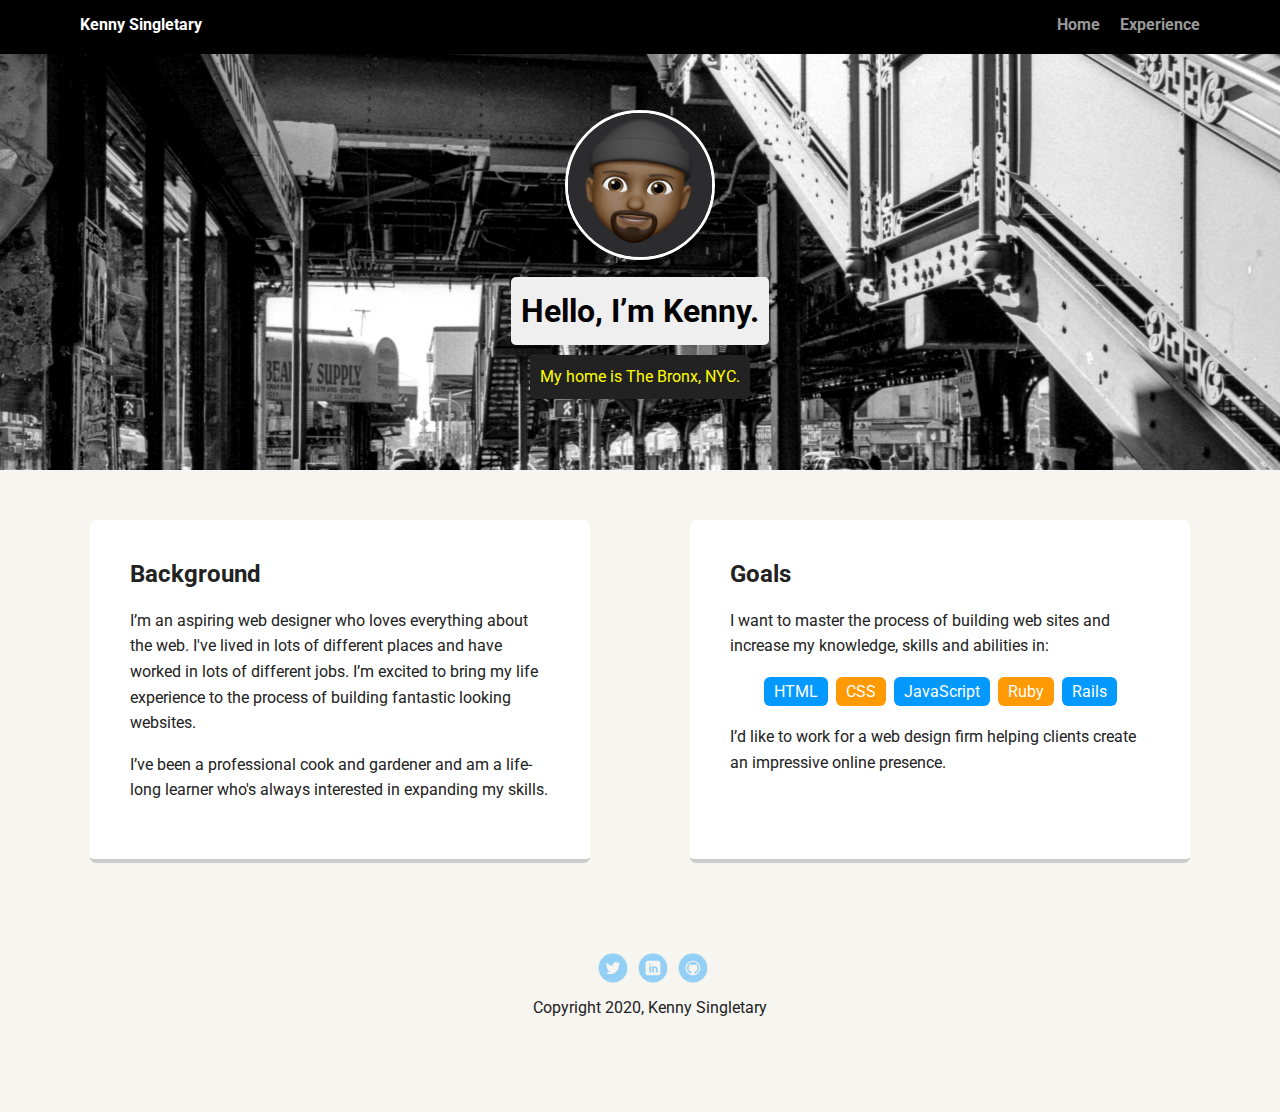
<file: index.html>
<!doctype html>
<html lang="en">
<head>
  <meta charset="utf-8">
  <title>Kenny Singletary's Profile</title>
  <meta name="viewport" content="width=device-width, initial-scale=1.0">
  <link rel="stylesheet" href="styles.css">
  <link href="https://fonts.googleapis.com/css?family=Muli%7CRoboto:400,300,500,700,900" rel="stylesheet"></head>
  <body>

    <div class="main-nav">
        <ul class="nav">
          <li class="name">Kenny Singletary</li>
          <li><a href="index.html">Home</a></li>
          <li><a href="Resume.html">Experience</a></li>
        </ul>
    </div>

    <header>
      <img src="amoji1.png" alt="Drawing of Kenny" class="profile-image">
      <h1 class="tag name">Hello, I’m Kenny.</h1>
      <p class="tag location">My home is The Bronx, NYC.</p>
    </header>

    <main class="flex">
      <div class="card">
        <h2>Background</h2>
        <p>I’m an aspiring web designer who loves everything about the web. I've lived in lots of different places and have worked in lots of different jobs. I’m excited to bring my life experience to the process of building fantastic looking websites.</p>
        <p>I’ve been a professional cook and gardener and am a life-long learner who's always interested in expanding my skills.</p>
      </div>

      <div class="card">
        <h2>Goals</h2>
        <p>I want to master the process of building web sites and increase my knowledge, skills and abilities in:</p>
        <ul class="skills">
          <li>HTML</li>
          <li>CSS</li>
          <li>JavaScript</li>
          <li>Ruby</li>
          <li>Rails</li>
        </ul>
        <p>I’d like to work for a web design firm helping clients create an impressive online presence.</p>
      </div>

    </main>
    <footer>
      <ul>
        <li><a href="https://twitter.com/FliiGuyKash" class="social twitter">Twitter</a></li>
        <li><a href="https://www.linkedin.com/in/kenny-singletary-125796201/" class="social linkedin">LinkedIn</a></li>
        <li><a href="https://github.com/KennySingletary" class="social github">Github</a></li>
      </ul>
      <p class="copyright">Copyright 2020, Kenny Singletary</p>
    </footer>
  </body>
  </html>
</file>
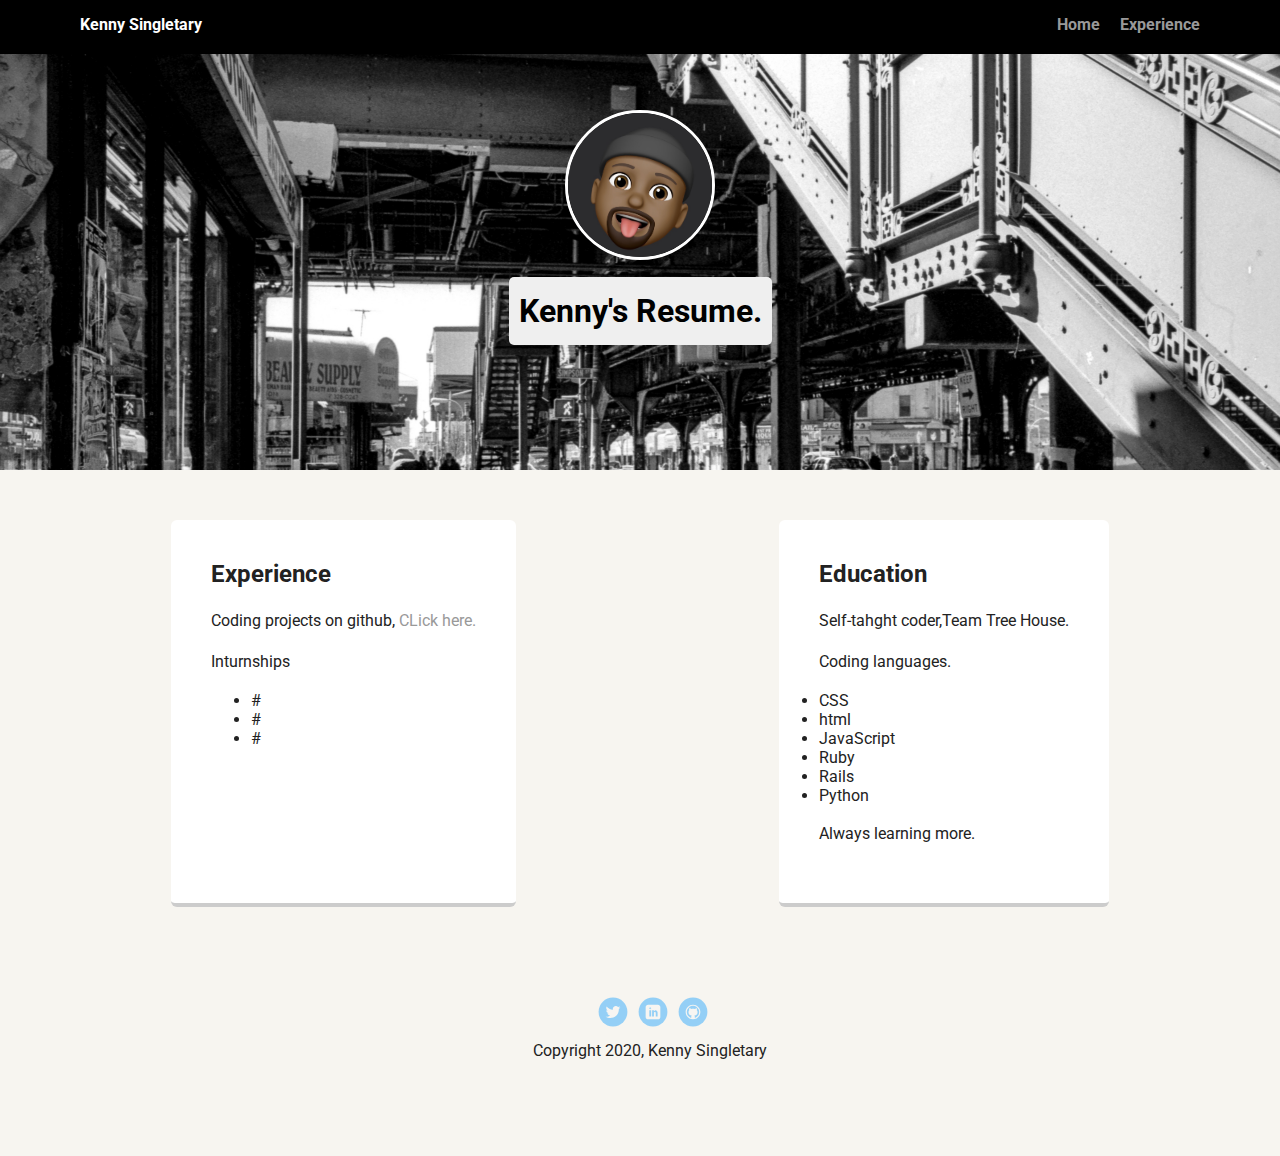
<file: Resume.html>
<!doctype html>
<html lang="en">
<head>
  <meta charset="utf-8">
  <title>Kenny Singletary's Profile</title>
  <meta name="viewport" content="width=device-width, initial-scale=1.0">
  <link rel="stylesheet" href="styles.css">
  <link href="https://fonts.googleapis.com/css?family=Muli%7CRoboto:400,300,500,700,900" rel="stylesheet"></head>
  <body>

    <div class="main-nav">
        <ul class="nav">
          <li class="name">Kenny Singletary</li>
          <li><a href="index.html">Home</a></li>
          <li><a href="Resume.html">Experience</a></li>
        </ul>
    </div>

    <header>
      <img src="amoji2.png" alt="Drawing of Kenny" class="profile-image">
      <h1 class="tag name">Kenny's Resume.</h1>
    </header>

    <main class="flex">
      <div class="card">
        <h2>Experience</h2>
        <p>Coding projects on github, <a href='https://github.com/KennySingletary'>CLick here.</a></p>
        <p>Inturnships</p>
        <ul>
          <li>#</li>
          <li>#</li>
          <li>#</li>
        </ul>

      </div>

      <div class="card">
        <h2>Education</h2>
        <p>Self-tahght coder,Team Tree House.</p>
        <p>Coding languages.</p>
        <li>CSS</li>
        <li>html</li>
        <li>JavaScript</li>
        <li>Ruby</li>
        <li>Rails</li>
        <li>Python</li>
        <p>Always learning more.</p>
      </div>

    </main>
    <footer>
      <ul>
        <li><a href="https://twitter.com/FliiGuyKash" class="social twitter">Twitter</a></li>
        <li><a href="https://www.linkedin.com/in/kenny-singletary-125796201/" class="social linkedin">LinkedIn</a></li>
        <li><a href="https://github.com/KennySingletary" class="social github">Github</a></li>
      </ul>
      <p class="copyright">Copyright 2020, Kenny Singletary</p>
    </footer>
  </body>
  </html>
</file>
<file: styles.css>
/* Global Layout Set-up */
* {
  box-sizing: border-box;
}

body {
  margin: 0;
  padding: 0;
  text-align: center;
  font-family: 'Roboto', sans-serif;
  color: #222;
  background: #f7f5f0;
}
/* Link Styles */

a {
  text-decoration: none;
  color: #999;
}
a:hover {
  color: #6633ff;
}

/* Section Styles */

.main-nav {
  width: 100%;
  background: black;
  min-height: 30px;
  padding: 10px;
  position: fixed;
  text-align: center;
}
.nav {
  display: flex;
  justify-content: space-around;
  font-weight: 700;
  list-style-type: none;
  margin: 0 auto;
  padding: 0;
}

.nav .name {
    display: block;
    margin-right: auto;
    color: white;
}
.nav li {
  padding: 5px 10px 10px 10px;
}
.nav a {
  transition: all .5s;
}
.nav a:hover {
  color: white
}

header {
  text-align: center;
  background: url('bronx.png') no-repeat top center ;
  background-size: cover;
  overflow: hidden;
  padding-top: 60px;
}
header {
  line-height: 1.5;
}
header .profile-image {
  margin-top: 50px;
  width: 150px;
  height: 150px;
  border-radius: 50%;
  border: 3px solid white;
  transition: all .5s;
}
header .profile-image:hover {
  transform: scale(1.2) rotate(360deg);
}
.tag {
  background-color: #efefef;
  color: black;
  padding: 10px;
  border-radius: 5px;
  display: table;
  margin: 10px auto;
}
.location {
  background-color: #222;
  color: yellow;
}
.card {
  margin: 30px;
  padding: 20px 40px 40px;
  max-width: 500px;
  text-align: left;
  background: #fff;
  border-bottom: 4px solid #ccc;
  border-radius: 6px;
  transition: all .5s;
}
.card:hover {
  border-color: #ff99ff;
}

ul.skills {
  padding: 0;
  text-align: center;
}

.skills li {
  border-radius: 6px;
  display: inline-block;
  background: #ff9904;
  color: white;
  padding: 5px 10px;
  margin: 2px;
}

.skills li:nth-child(odd) {
  background: #0399ff;
}

footer {
  width: 100%;
  min-height: 30px;
  padding: 20px 0 40px 20px;
}

footer .copyright {
  top: -8px;
  font-size: .75em;
}

footer ul {
  list-style-type: none;
  margin: 0;
  padding: 0;
}

footer ul li {
  display: inline-block;
}

a.social {
  display: inline-block;
  text-indent: -9999px;
  margin-left: 5px;
  width: 30px;
  height: 30px;
  background-size: 30px 30px;
  opacity: .4;
  transition: all .5s;
}
a.twitter {
  background-image: url(images/twitter.svg);
}
a.linkedin {
  background-image: url(images/linkedin.svg);
}
a.github {
  background-image: url(images/github.svg);
}
a.social:hover {
  opacity: 1;
}
.clearfix {
  clear: both;
}

/* Styles for larger screens */
@media screen and (min-width: 720px) {

  .flex {
      display: -ms-flexbox;      /* TWEENER - IE 10 */
      display: flex;
      max-width: 1200px;
      -ms-flex-pack: distribute;
      justify-content: space-around;
      margin: 0 auto;
  }

  header {
    min-height: 470px;
  }

  .nav {
    max-width: 1200px;
    padding: 0 30px;
  }


  main {
    padding-top: 20px;
  }

  main p {
    line-height: 1.6em;
  }

  footer {
    font-size: 1.3em;
    max-width: 1200px;
    margin: 40px auto;
  }

}
</file>
